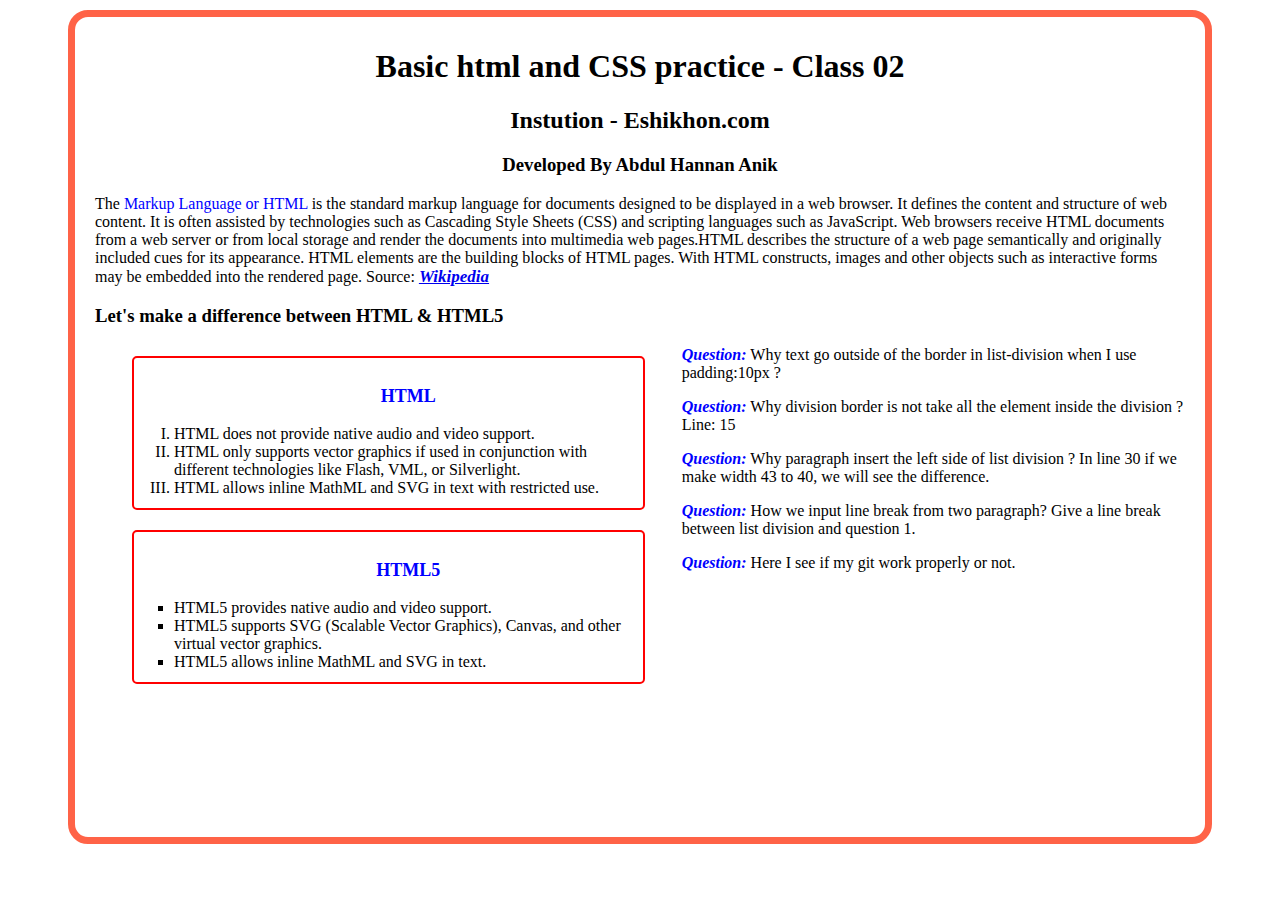
<file: index.html>
<!DOCTYPE html>
<html>
<head>        <!--Header tag. We used this attribute used for style, meta tag and so on. -->
    
    <title>Class 02 Practice</title>           <!--Title tag used for rename the browser Tab bar-->

    <style>             /* CSS code started */ 


        #full-body{
            border: solid tomato 7px;
            border-radius: 20px;
            margin: 10px 60px 10px 60px;
            padding: 10px 20px 10px 20px;
            height: 800px;
        }
        .middle-text{
            text-align: center;
        }

        .highlight{
            color: blue;
        }

        #list-division {
            border: solid red 2px;
            border-radius: 5px;
            margin: 10px 37px;
            padding: 10px 0px 10px 40px;
            width: 43%;   /* Used to define border width */ 
            height: 130px;
            font-family: Verdana;
            float: left;
        }


    </style>           <!--CSS code End-->



</head>
<body>
    <div id="full-body">
        <h1 class="middle-text">Basic html and CSS practice - Class 02</h1>
        <h2 class="middle-text">Instution - Eshikhon.com</h2>
        <h3 class="middle-text">Developed By Abdul Hannan Anik</h3>

        <p style="font-family: verdana;"> The <span class="highlight"> Markup Language or HTML</span> is the standard markup language for documents designed to be displayed in a web browser. It defines the content and structure of web content. It is often assisted by technologies such as Cascading Style Sheets (CSS) and scripting languages such as JavaScript. Web browsers receive HTML documents from a web server or from local storage and render the documents into multimedia web pages.HTML describes the structure of a web page semantically and originally included cues for its appearance. HTML elements are the building blocks of HTML pages. With HTML constructs, images and other objects such as interactive forms may be embedded into the rendered page. Source: <a href="https://en.wikipedia.org/wiki/HTML#:~:text=HTML%20describes%20the%20structure%20of,embedded%20into%20the%20rendered%20page." style="font-style: italic; font-weight: 600; font-size: 17px;">Wikipedia</a></p>
    
            <h3 style="font-family:Verdana;">Let's make a difference between HTML &amp; HTML5</h3>
    
    
            <div>             <!--Division Tag. This division tag used for design the table-->
                <ol id="list-division" style="list-style-type: upper-roman;">
                    <p style="text-align: center; color: blue; font-size: large; font-weight: 600; font-family: Verdana; ">HTML</p>
                    <li>HTML does not provide native audio and video support.</li>
                    <li>HTML only supports vector graphics if used in conjunction with different technologies like Flash, VML, or Silverlight.</li>
                    <li>HTML allows inline MathML and SVG in text with restricted use.</li>
                </ol>
            
    
                <ul id="list-division" style="list-style-type: square;">
                    <p style="text-align: center; color: blue; font-size: large; font-weight: 600; font-family: Verdana; ">HTML5</p>
                    <li>HTML5 provides native audio and video support. </li>
                    <li>HTML5 supports SVG (Scalable Vector Graphics), Canvas, and other virtual vector graphics.</li>
                    <li>HTML5 allows inline MathML and SVG in text.</li>
                </ul>
            </div>
    
            
            <p style="font-family: verdana;"> <span style="font-style: italic; color: blue; font-weight: bold;"> Question:</span> Why text go outside of the border in list-division when I use padding:10px ?</p>
            <p style="font-family: verdana;"> <span style="font-style: italic; color: blue; font-weight: bold;"> Question:</span> Why division border is not take all the element inside the division ? Line: 15</p>
            <p style="font-family: verdana;"> <span style="font-style: italic; color: blue; font-weight: bold;"> Question:</span> Why paragraph insert the left side of list division ? In line 30 if we make width 43 to 40, we will see the difference.</p>
            <p style="font-family: verdana;"> <span style="font-style: italic; color: blue; font-weight: bold;"> Question:</span> How we input line break from two paragraph? Give a line break between list division and question 1.</p>
            <p style="font-family: verdana;"> <span style="font-style: italic; color: blue; font-weight: bold;"> Question:</span> Here I see if my git work properly or not.</p>
    </div>

</body>
</html>
</file>
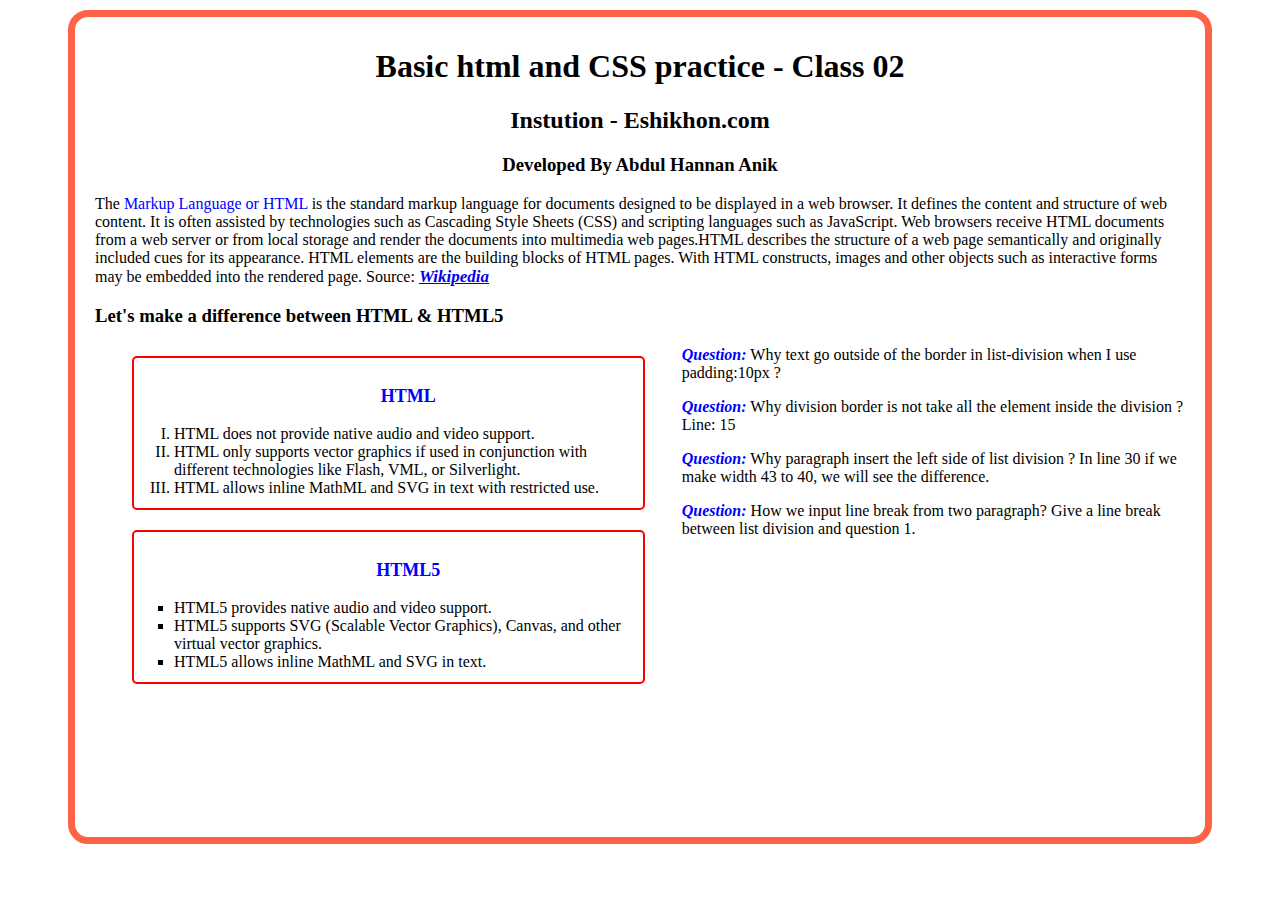
<file: class02.html>
<!DOCTYPE html>
<html>
<head>        <!--Header tag. We used this attribute used for style, meta tag and so on. -->
    
    <title>Class 02 Practice</title>           <!--Title tag used for rename the browser Tab bar-->

    <style>             /* CSS code started */ 


        #full-body{
            border: solid tomato 7px;
            border-radius: 20px;
            margin: 10px 60px 10px 60px;
            padding: 10px 20px 10px 20px;
            height: 800px;
        }
        .middle-text{
            text-align: center;
        }

        .highlight{
            color: blue;
        }

        #list-division {
            border: solid red 2px;
            border-radius: 5px;
            margin: 10px 37px;
            padding: 10px 0px 10px 40px;
            width: 43%;   /* Used to define border width */ 
            height: 130px;
            font-family: Verdana;
            float: left;
        }


    </style>           <!--CSS code End-->



</head>
<body>
    <div id="full-body">
        <h1 class="middle-text">Basic html and CSS practice - Class 02</h1>
        <h2 class="middle-text">Instution - Eshikhon.com</h2>
        <h3 class="middle-text">Developed By Abdul Hannan Anik</h3>

        <p style="font-family: verdana;"> The <span class="highlight"> Markup Language or HTML</span> is the standard markup language for documents designed to be displayed in a web browser. It defines the content and structure of web content. It is often assisted by technologies such as Cascading Style Sheets (CSS) and scripting languages such as JavaScript. Web browsers receive HTML documents from a web server or from local storage and render the documents into multimedia web pages.HTML describes the structure of a web page semantically and originally included cues for its appearance. HTML elements are the building blocks of HTML pages. With HTML constructs, images and other objects such as interactive forms may be embedded into the rendered page. Source: <a href="https://en.wikipedia.org/wiki/HTML#:~:text=HTML%20describes%20the%20structure%20of,embedded%20into%20the%20rendered%20page." style="font-style: italic; font-weight: 600; font-size: 17px;">Wikipedia</a></p>
    
            <h3 style="font-family:Verdana;">Let's make a difference between HTML &amp; HTML5</h3>
    
    
            <div>             <!--Division Tag. This division tag used for design the table-->
                <ol id="list-division" style="list-style-type: upper-roman;">
                    <p style="text-align: center; color: blue; font-size: large; font-weight: 600; font-family: Verdana; ">HTML</p>
                    <li>HTML does not provide native audio and video support.</li>
                    <li>HTML only supports vector graphics if used in conjunction with different technologies like Flash, VML, or Silverlight.</li>
                    <li>HTML allows inline MathML and SVG in text with restricted use.</li>
                </ol>
            
    
                <ul id="list-division" style="list-style-type: square;">
                    <p style="text-align: center; color: blue; font-size: large; font-weight: 600; font-family: Verdana; ">HTML5</p>
                    <li>HTML5 provides native audio and video support. </li>
                    <li>HTML5 supports SVG (Scalable Vector Graphics), Canvas, and other virtual vector graphics.</li>
                    <li>HTML5 allows inline MathML and SVG in text.</li>
                </ul>
            </div>
    
            
            <p style="font-family: verdana;"> <span style="font-style: italic; color: blue; font-weight: bold;"> Question:</span> Why text go outside of the border in list-division when I use padding:10px ?</p>
            <p style="font-family: verdana;"> <span style="font-style: italic; color: blue; font-weight: bold;"> Question:</span> Why division border is not take all the element inside the division ? Line: 15</p>
            <p style="font-family: verdana;"> <span style="font-style: italic; color: blue; font-weight: bold;"> Question:</span> Why paragraph insert the left side of list division ? In line 30 if we make width 43 to 40, we will see the difference.</p>
            <p style="font-family: verdana;"> <span style="font-style: italic; color: blue; font-weight: bold;"> Question:</span> How we input line break from two paragraph? Give a line break between list division and question 1.</p>
            
    </div>

</body>
</html>
</file>
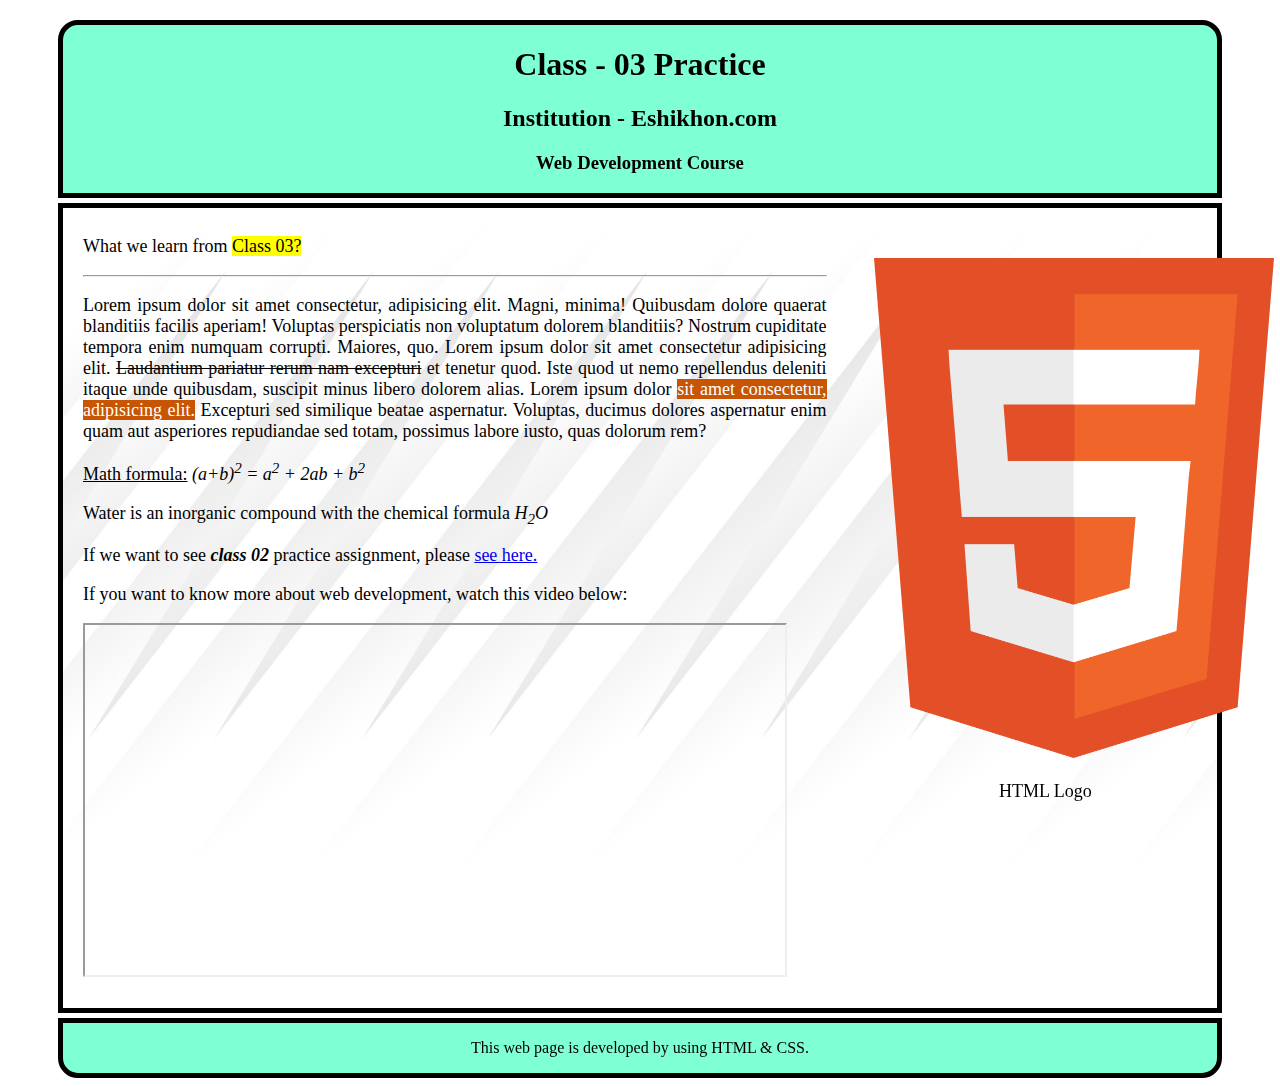
<file: class03.html>
<!DOCTYPE html>
<html lang="en">
<head>
    <title>Class - 03 practice</title>

    <style>
        #header_division{
            background-color: aquamarine;
            text-align: center;
            border: solid 5px black;
            font-family: verdana;
            border-radius: 20px 20px 0px 0px;
            margin: 20px 50px 5px 50px;
        }

        #body_division{
            background-image: url("images/backg.jpg");
            background-repeat: no-repeat;      /**Image no repeat**/
            background-size: cover;
            font-size: 18px;
            border: solid 5px black;
            font-family: verdana;
            margin: 0px 50px 5px 50px;
            height: 800px;
            padding: 0px 0px 0px 10px;
        }

        #footer_division{
            background-color: aquamarine;
            font-family: verdana;
            text-align: center;
            border: solid 5px black;
            border-radius: 0px 0px 20px 20px;
            margin: 0px 50px 0px 50px ;
        }

        #paragraph_division{
            padding: 10px 0px 0px 10px;
            float: left;
            width: 65%;
            text-align: justify;
        }

        #image_division{
            padding-top: 50px;
            float: right;
            width: 30%;
            text-align: center;
        }

        #highlight_attribute{
            background-color: rgb(199, 85, 3);
            color: white;
        }
    </style>




</head>
<body>
    <div id="header_division">
        <h1>Class - 03 Practice</h1>
        <h2>Institution - Eshikhon.com</h2>
        <h3>Web Development Course</h3>
    </div>

    <div id="body_division">
        <div id="paragraph_division">
        <P>What we learn from <mark>Class 03?</mark></P>
        <hr>
        <p>Lorem ipsum dolor sit amet consectetur, adipisicing elit. Magni, minima! Quibusdam dolore quaerat blanditiis facilis aperiam! Voluptas perspiciatis non voluptatum dolorem blanditiis? Nostrum cupiditate tempora enim numquam corrupti. Maiores, quo. Lorem ipsum dolor sit amet consectetur adipisicing elit. <del>Laudantium pariatur rerum nam excepturi</del> et tenetur quod. Iste quod ut nemo repellendus deleniti itaque unde quibusdam, suscipit minus libero dolorem alias. Lorem ipsum dolor <span id="highlight_attribute">sit amet consectetur, adipisicing elit.</span> Excepturi sed similique beatae aspernatur. Voluptas, ducimus dolores aspernatur enim quam aut asperiores repudiandae sed totam, possimus labore iusto, quas dolorum rem? </p>

        <p><ins>Math formula:</ins> <em> (a+b)<sup>2</sup> = a<sup>2</sup> + 2ab + b<sup>2</sup></em></p>
        <p>Water is an inorganic compound with the chemical formula <em>H<sub>2</sub>O</em></p>
        <p>If we want to see <i><strong>class 02</strong></i> practice assignment, please <a href="class02.html" title="Class 02 html code" target="_blank">see here.</a></p>
        <p>If you want to know more about web development, watch this video below:</p>
        <iframe src="https://www.youtube.com/embed/WIM4VfvR-yQ" height="350px" width=" 700px" allowfullscreen></iframe>

        
        </div>

        <div id="image_division">
            <img src="images/html.png" height="500px" width="400px" alt="HTML logo">
            <p style="text-align: center;">HTML Logo</p>
        </div>
    </div>

    <div id="footer_division">
        <p>This web page is developed by using HTML &amp; CSS.</p>

    </div>
</body>
</html>
</file>
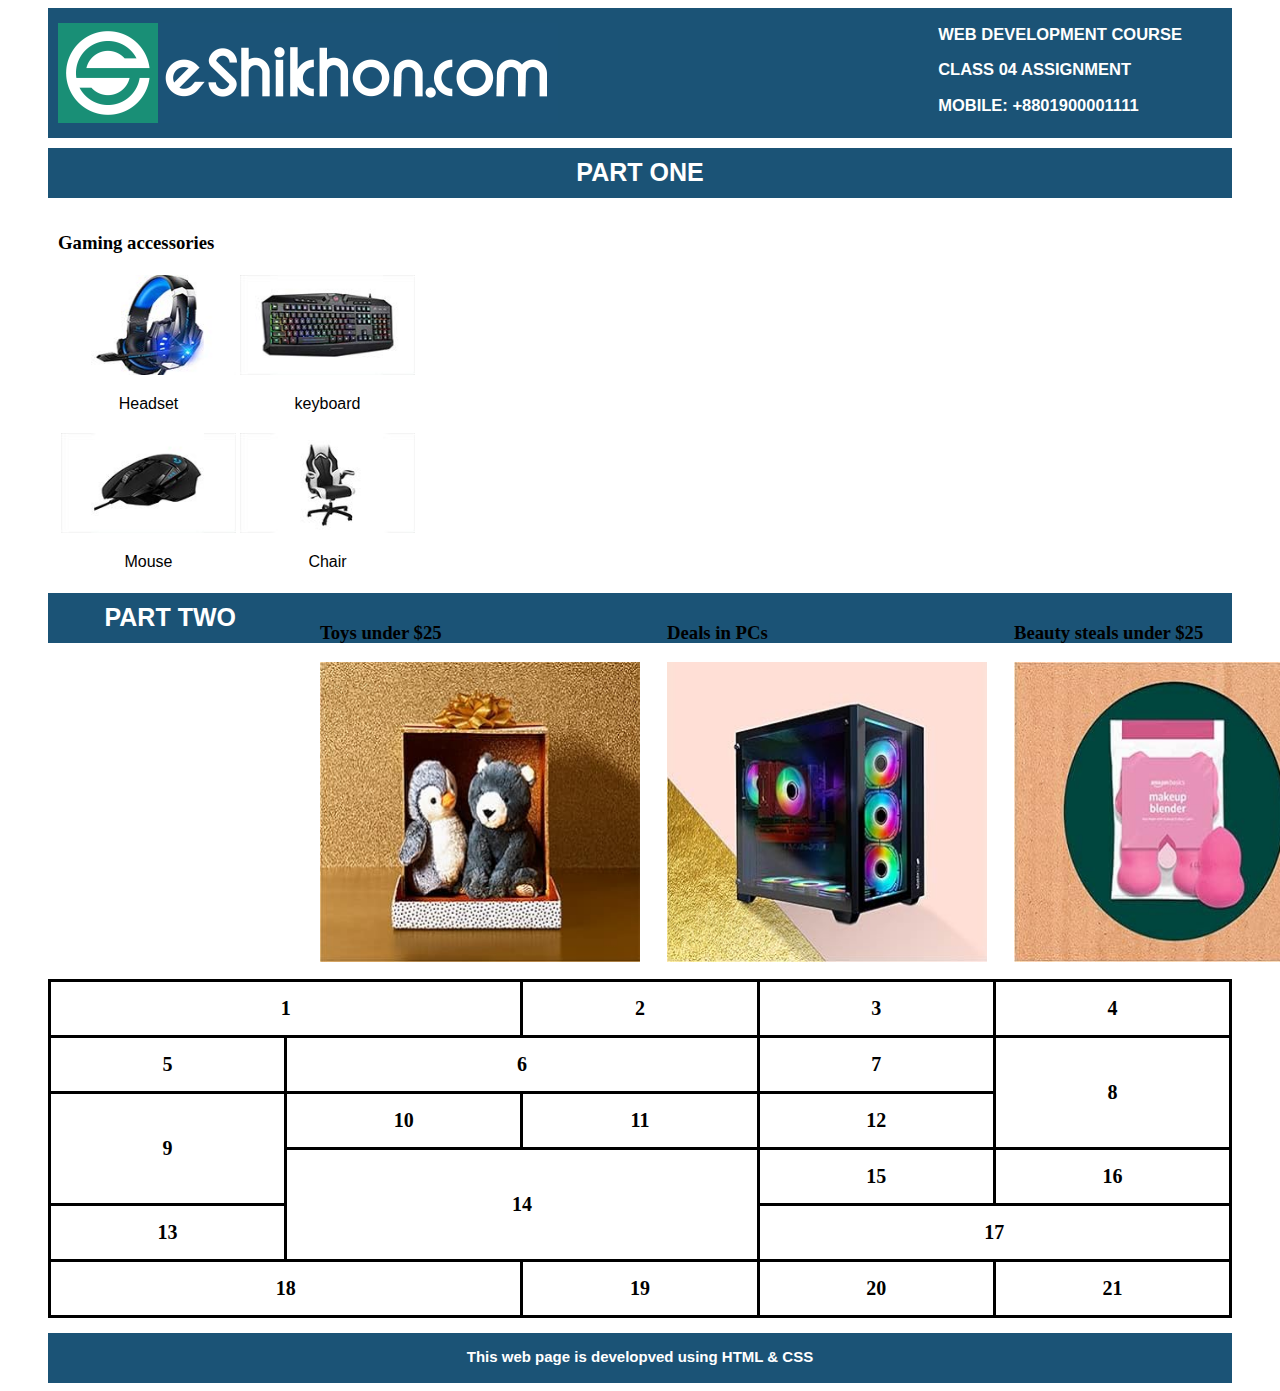
<file: class04.html>
<!DOCTYPE html>
<html lang="en">
<head>
    <title>Class 04 Practice</title>

    <style>
        #header_tag{
            background-color: #1b5376;
            margin: 5px 40px 0px 40px;
            height: 130px;
            color: white;
        }

        #header_left{
            float: left;
            padding: 15px 10px 0px 10px;
        }
        #header_right{
            float: right;
            padding: 0px 50px 0px 10px;
            font-family: Helvetica;
            font-size: 16.5px;
            font-weight: bold;
        }

        .parts{
            background-color: #1b5376;
            height: 50px;
            margin: -15px 40px 0px 40px;
        }

        #table_p1_division{
            margin: 5px 40px 0px 40px;
            height: 380px;
        }


        #table_p2_division{
            margin: 5px 40px 0px 40px;
        }
        .tb_p2, .tr_p2, .td_p2{
            border: solid 3px black;
            border-collapse: collapse;
        }

        .tb_p2{
            width: 100%;
            text-align: center;
            font-size: 20px;
            font-weight: bold;
        }

        .td_p2{
            padding: 15px 0px;
        }
        
        .td_p2:hover{
            background-color: #1b5376;
            color: white;
            font-size: 25px;
        }


        #table_p1_section1{
            height: 370px;
            float: left;
            width: 20%;
            margin: 10px 0px 5px 10px;
        }

        #table_p1_section2{
            height: 370px;
            float: right;
            width: 78%;
            margin: 10px 0px 5px 10px;
            padding: 3px;
        }

        .td_p1_s2{
           padding: 0px 12.5px 5px 12.5px; 
        }

        .td_p1_s2:hover, .td_p1_s1:hover{
            background-color: #1b5376;
            color: white;
        }

    </style>
</head>

<body>
    <header id="header_tag">
        <div id="header_left">
            <img src="images/EShikhon_Logo.png" width="500px" alt="Eshikhon Logo">
        </div>

        <div id="header_right">
            <p>WEB DEVELOPMENT COURSE</p>
            <p>CLASS 04 ASSIGNMENT</p>
            <p>MOBILE: +8801900001111</p>
        </div>
    </header>   

    <div class="parts">
        <p style="font-family: helvetica; color: white; text-align: center; font-size: 25px; font-weight: bold; padding-top: 10px;">PART ONE</p>
    </div>


    <div id="table_p1_division">
        <div id="table_p1_section1">
            <h3>Gaming accessories</h3>
            <table>
                <tr>
                    <td class="td_p1_s1"><img src="images/headset.jpg" alt="Headset" width="175px" height="100px"> <p style="font-family: Helvetica; text-align: center;">Headset</p></td>
                    <td class="td_p1_s1"><img src="images/keyboard.jpg" alt="keyboard" width="175px" height="100px"> <p style="font-family: Helvetica; text-align: center;">keyboard</p></td>
                </tr>

                <tr>
                    <td class="td_p1_s1"><img src="images/mouse.jpg" alt="mouse" width="175px" height="100px"> <p style="font-family: Helvetica; text-align: center;">Mouse</p></td>
                    <td class="td_p1_s1"><img src="images/chair.jpg" alt="chair" width="175px" height="100px"> <p style="font-family: Helvetica; text-align: center;">Chair</p></td>
                </tr>
            </table>
        </div>

        <div id="table_p1_section2">
            <table>
                <tr>
                    <td class="td_p1_s2">
                        <h3>Toys under $25</h3>
                        <img src="images/toys.jpg" alt="Toys" width="320px" height="300px">
                    </td>
                    <td class="td_p1_s2">
                        <h3>Deals in PCs</h3>
                        <img src="images/pc.jpg" alt="pc deals" width="320px" height="300px">
                    </td>
                    <td class="td_p1_s2">
                        <h3>Beauty steals under $25</h3>
                        <img src="images/beauty_product.jpg" alt="Beauty Product" width="320px" height="300px">
                    </td>
                    <td class="td_p1_s2">
                        <h3>Home décor under $50</h3>
                        <img src="images/home_decor.jpg" alt="Home decor" width="320px" height="300px">
                    </td>
                </tr>
            </table>
        </div>
    </div>


    <div class="parts">
        <p style="font-family: helvetica; color: white; text-align: center; font-size: 25px; font-weight: bold; padding-top: 10px;">PART TWO</p>
    </div>


    <div id="table_p2_division">
        <table class="tb_p2">
            <tr class="tr_p2">
                <td class="td_p2" colspan="2">1</td>
                <td class="td_p2">2</td>
                <td class="td_p2">3</td>
                <td class="td_p2">4</td>
            </tr>

            <tr class="tr_p2">
                <td class="td_p2">5</td>
                <td class="td_p2" colspan="2">6</td>
                <td class="td_p2">7</td>
                <td class="td_p2" rowspan="2">8</td>
            </tr>

            <tr class="tr_p2">
                <td class="td_p2" rowspan="2">9</td>
                <td class="td_p2">10</td>
                <td class="td_p2">11</td>
                <td class="td_p2">12</td>
            </tr>

            <tr class="tr_p2">
                <td class="td_p2" colspan="2" rowspan="2">14</td>
                <td class="td_p2">15</td>
                <td class="td_p2">16</td>
            </tr>

            <tr class="tr_p2">
                <td class="td_p2">13</td>
                <td class="td_p2" colspan="2">17</td>
            </tr>
            
            <tr class="tr_p2">
                <td class="td_p2" colspan="2">18</td>
                <td class="td_p2">19</td>
                <td class="td_p2">20</td>
                <td class="td_p2">21</td>
            </tr>
        </table>
    </div>


    <div class="parts" style="margin-top: 10px;">
        <p style="font-family: helvetica; color: white; text-align: center; font-size: 15px; font-weight: bold; padding-top: 15px;">This web page is developved using HTML &amp; CSS</p>
    </div>
    
</body>
</html>
</file>
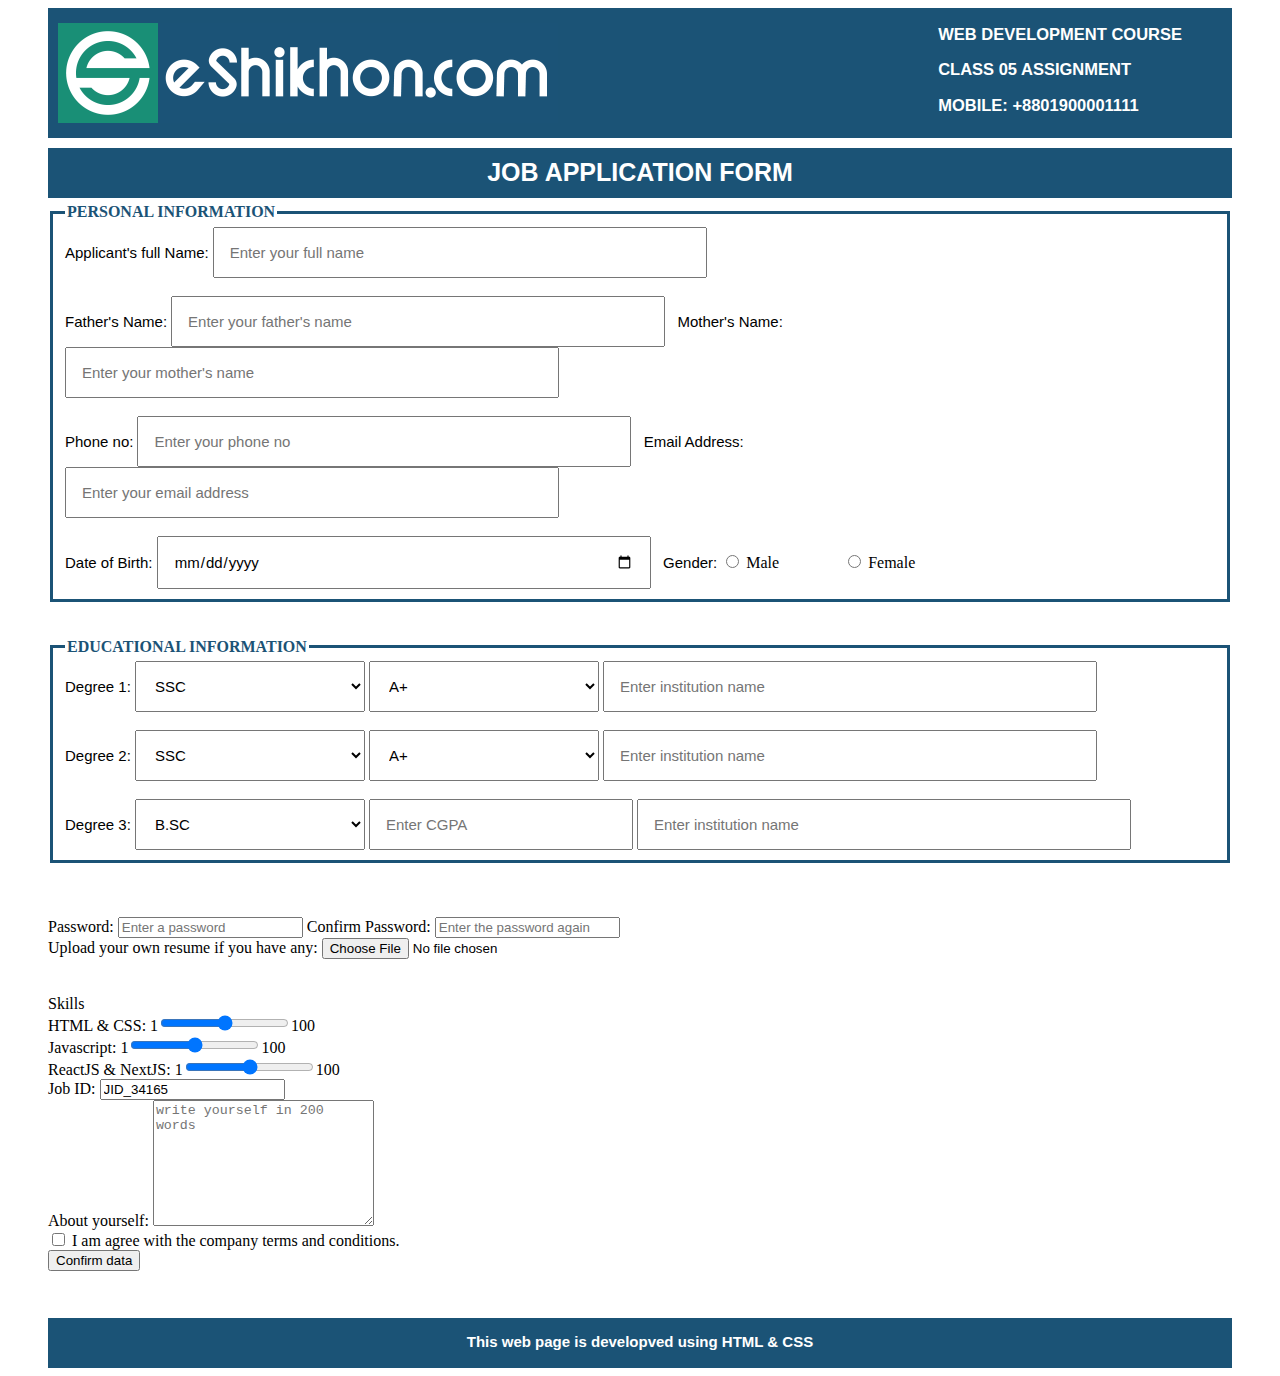
<file: class05.html>
<!DOCTYPE html>
<html lang="en">
<head>
    <title>Class 04 Practice</title>

    <style>
        #header_tag{
            background-color: #1b5376;
            margin: 5px 40px 0px 40px;
            height: 130px;
            color: white;
        }

        #header_left{
            float: left;
            padding: 15px 10px 0px 10px;
        }
        #header_right{
            float: right;
            padding: 0px 50px 0px 10px;
            font-family: Helvetica;
            font-size: 16.5px;
            font-weight: bold;
        }

        .parts{
            background-color: #1b5376;
            height: 50px;
            margin: -15px 40px 0px 40px;
        }

        #form{
            margin: 5px 40px 0px 40px;
            height: 1100px;
        }

        .label_name{
            font-family:Verdana, Geneva, Tahoma, sans-serif;
            font-size: 15px;
        }

        .input_datatext{
            width: 40%;
            padding: 15px;
            font-size: 15px;
            font-family: Verdana, Geneva, Tahoma, sans-serif;
        }

        .input_datatext:focus{
            background-color: rgb(204, 233, 243);
        }

        .dropdown{
            width: 20%;
            padding: 15px;
            font-size: 15px;
            font-family: Verdana, Geneva, Tahoma, sans-serif;
        }

        .dropdown:focus{
            background-color: rgb(204, 233, 243);
        }


    </style>
</head>

<body>
    <header id="header_tag">
        <div id="header_left">
            <img src="images/EShikhon_Logo.png" width="500px" alt="Eshikhon Logo">
        </div>

        <div id="header_right">
            <p>WEB DEVELOPMENT COURSE</p>
            <p>CLASS 05 ASSIGNMENT</p>
            <p>MOBILE: +8801900001111</p>
        </div>
    </header>   

    <div class="parts">
        <p style="font-family: helvetica; color: white; text-align: center; font-size: 25px; font-weight: bold; padding-top: 10px;">JOB APPLICATION FORM</p>
    </div>


    <div id="form">
        <form action="" method="get" autocomplete="on">

            <fieldset style="border: #1b5376 solid 3px;">
                <legend style="font-family: verdana; color: #1b5376; font-weight: bold;">PERSONAL INFORMATION</legend>



            <label class="label_name">Applicant's full Name:</label>
            <input type="text" name="full_name" class="input_datatext" placeholder="Enter your full name" required>
            <br><br>
            <label class="label_name">Father's Name:</label>
            <input type="text" name="father_name" class="input_datatext" placeholder="Enter your father's name">
            <label class="label_name">&nbsp;&nbsp;Mother's Name:</label>
            <input type="text" name="mother_name" class="input_datatext" placeholder="Enter your mother's name">
            <br><br>
            <label class="label_name">Phone no:</label>
            <input type="number" name="phone_no" class="input_datatext" placeholder="Enter your phone no">
            <label class="label_name">&nbsp;&nbsp;Email Address:</label>
            <input type="email" name="email" class="input_datatext" placeholder="Enter your email address">
            <br><br>
            <label class="label_name">Date of Birth: </label>
            <input type="date" name="dob" class="input_datatext">
            <label class="label_name">&nbsp;&nbsp;Gender:</label>
            <input type="radio" name="gender" value="Male"> <span style="font-family: verdana;">Male</span> &nbsp;&nbsp;&nbsp;&nbsp;&nbsp;&nbsp;&nbsp;&nbsp;&nbsp;&nbsp;&nbsp;&nbsp;&nbsp;&nbsp;
            <input type="radio" name="gender" value="Female"> <span style="font-family: verdana;">Female</span>

            </fieldset>


            <br><br>
            <fieldset style="border: #1b5376 solid 3px;">
                <legend style="font-family: verdana; color: #1b5376; font-weight: bold;">EDUCATIONAL INFORMATION</legend>

                <label class="label_name">Degree 1:</label>
            <select name="ssc_hsc" class="dropdown">
                <option value="ssc">SSC</option>
                <option value="hsc">HSC</option>
            </select>
            <select name="grade" class="dropdown">
                <option value="a_plus">A+</option>
                <option value="just_a">A</option>
                <option value="a_minus">A-</option>
            </select>
            <input type="text" placeholder="Enter institution name" class="input_datatext">

            <br><br>

            <label class="label_name">Degree 2:</label>
            <select name="ssc_hsc1" class="dropdown">
                <option value="ssc">SSC</option>
                <option value="hsc">HSC</option>
            </select>
            <select name="grade1" class="dropdown">
                <option value="a_plus">A+</option>
                <option value="just_a">A</option>
                <option value="a_minus">A-</option>
            </select>
            <input type="text" placeholder="Enter institution name" class="input_datatext">
            <br><br>

            <label class="label_name">Degree 3:</label>
            <select name="bsc" class="dropdown">
                <option value="bsc">B.SC</option>
            </select>

            <input type="text" placeholder="Enter CGPA" class="dropdown">
            <input type="text" placeholder="Enter institution name" class="input_datatext">

            </fieldset>
            
            <br>
            
            <br>
            
            <br>
            <label>Password:</label>
            <input type="password" name="password" placeholder="Enter a password">
            <label>Confirm Password:</label>
            <input type="password" name="c_password" placeholder="Enter the password again">
            <br>
            <label>Upload your own resume if you have any:</label>
            <input type="file" name="resume_file">
            <br>
            

            <br>
            

            <br>
            <label>Skills</label>
            <br>
            <label>HTML &amp; CSS:</label>
            1<input type="range" name="html_s" min="1" max="100">100
            <br>
            <label>Javascript:</label>
            1<input type="range" name="javascript_s" min="1" max="100">100 
            <br>
            <label>ReactJS &amp; NextJS:</label>
            1<input type="range" name="reactjs_s" min="1" max="100">100

            <br>
            <label>Job ID:</label>
            <input type="text" name="job_id" value="JID_34165" readonly>

            <br>
            <label>About yourself:</label>
            <textarea name="aboutyourself" placeholder="write yourself in 200 words" id="" cols="25" rows="8"></textarea>
            <br>
            <input type="checkbox" name="ckbox">
            <label>I am agree with the company terms and conditions.</label>

            <br>
            <input type="submit" name="sbtn" value="Confirm data">
        </form>
    </div>



    <div class="parts" style="margin-top: 10px;">
        <p style="font-family: helvetica; color: white; text-align: center; font-size: 15px; font-weight: bold; padding-top: 15px;">This web page is developved using HTML &amp; CSS</p>
    </div>
    
</body>
</html>
</file>
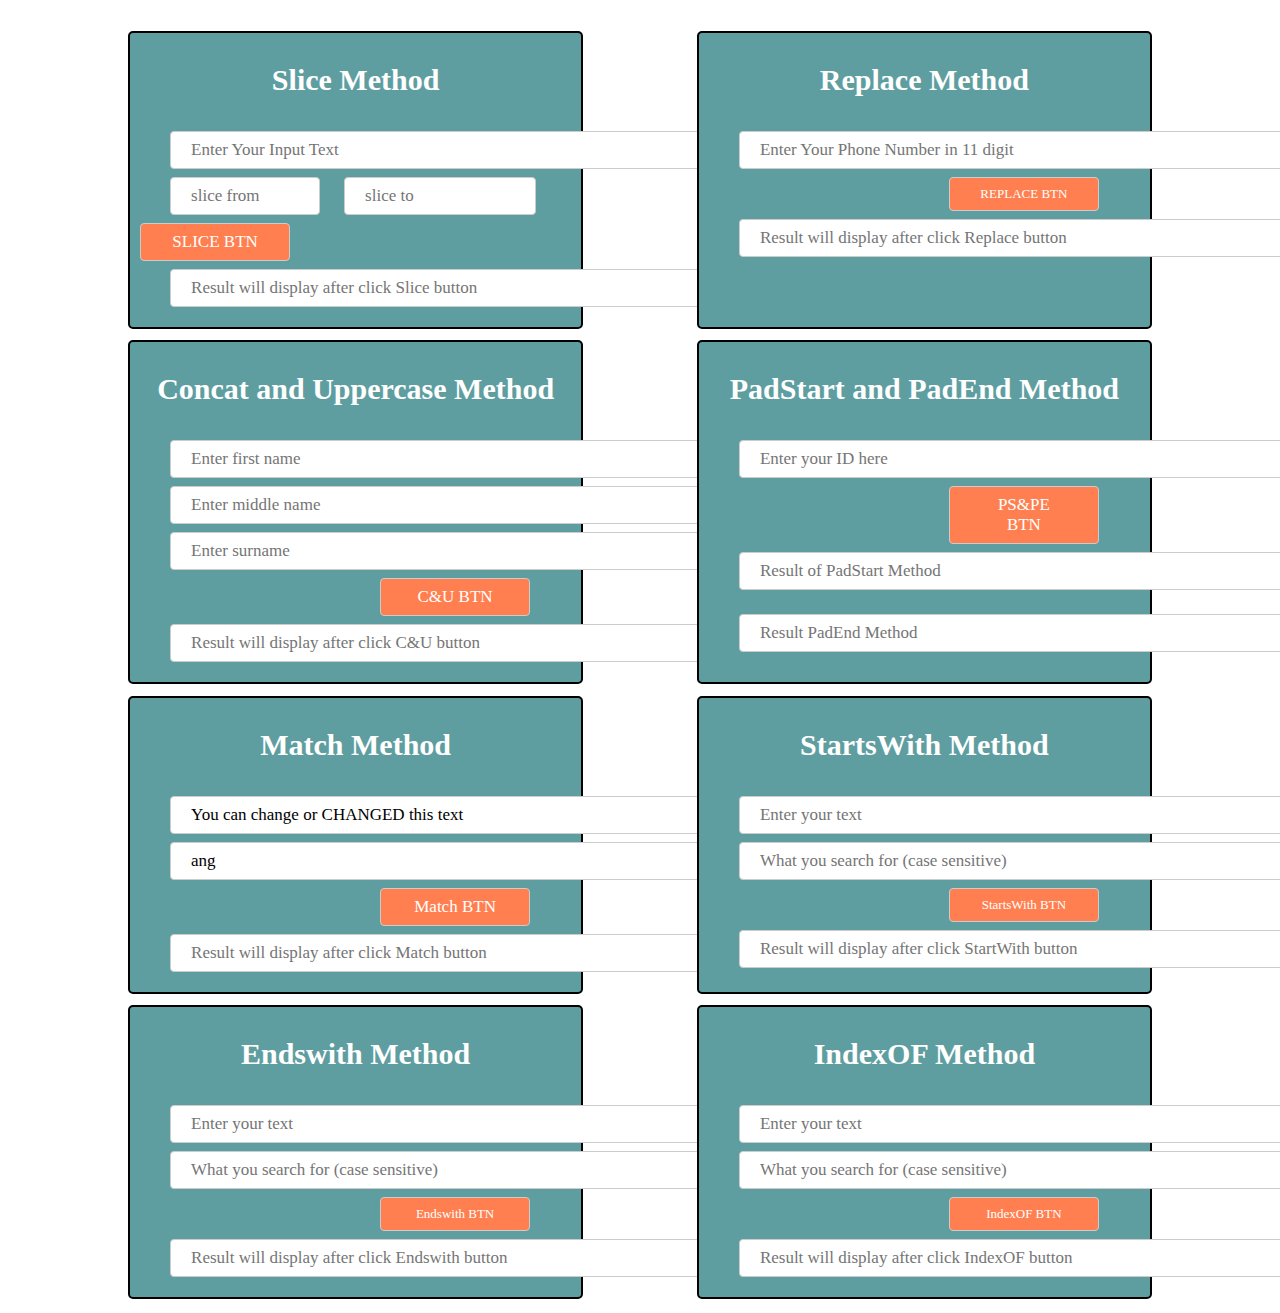
<file: class12.html>
<!DOCTYPE html>
<html lang="en">
<head>
    <meta charset="UTF-8">
    <meta name="viewport" content="width=device-width, initial-scale=1.0">
    <title>Class 12 Assignment</title>
    <style>
        #full_section{
            display: grid;
            grid-template-columns: repeat(2, 45%);
            justify-content: center;
            margin-top: 2%;
            
        }
        .all_methods{
            background-color: cadetblue;
            border: 2px solid black;
            border-radius: 5px;
            margin: 1% 10%;
            color: white;
        }
        .data_input{
            width: 600px;
            font-family: Cambria;
            font-size: 17px;
            padding: 8px 20px;
            margin: 4px 40px;
            border: 1px solid #ccc;
            border-radius: 4px;
            box-sizing: border-box;
        }

        .slice_from{
            width: 150px;
            font-family: Cambria;
            font-size: 17px;
            padding: 8px 20px;
            margin: 4px 10px 4px 40px;
            border: 1px solid #ccc;
            border-radius: 4px;
            box-sizing: border-box;
        }

        .slice_to{
            width: 150px;
            font-family: Cambria;
            font-size: 17px;
            padding: 8px 20px;
            margin: 4px 10px 4px 10px;
            border: 1px solid #ccc;
            border-radius: 4px;
            
        }

        .result_btn{
            width: 150px;
            font-family: Cambria;
            font-size: 17px;
            padding: 8px 30px 8px 30px;
            margin: 4px 40px 4px 10px;
            border: 1px solid #ccc;
            border-radius: 4px;
            background-color: coral;
            color: white; 
        }

        .result_input{
            width: 600px;
            font-family: Cambria;
            font-size: 17px;
            padding: 8px 20px;
            margin: 4px 40px 20px 40px;
            border: 1px solid #ccc;
            border-radius: 4px;
            box-sizing: border-box;
        }

    </style>

</head>
<body>
    <section id="full_section">


<!--Slice Method Start-->
        <div class="all_methods">
            <h3 style="text-align: center; font-size: 30px; font-family: Cambria;">Slice Method</h3>
            <input type="text" name="" class="data_input" id="data_input" placeholder="Enter Your Input Text">
            <input type="text" name="" class="slice_from" id="slice_from" placeholder="slice from">
            <input type="text" name="" class="slice_to" id="slice_to" placeholder="slice to">
            <button onclick="result()" class="result_btn" id="btn">SLICE BTN</button>
            <input type="text" name="" class="result_input" id="result" placeholder="Result will display after click Slice button" readonly>


            <script>
                function result(){
                    let d_input = document.getElementById("data_input").value;
                    let s_from = document.getElementById("slice_from").value;
                    let s_to = document.getElementById("slice_to").value;

                    document.getElementById("result").value = d_input.slice(s_from, s_to);
                }
            </script>
        </div>
<!--Slice Method End-->


<!--Replace Method Start-->

        <div class="all_methods">
            <h3 style="text-align: center; font-size: 30px; font-family: Cambria;">Replace Method</h3>
            <input type="number" name="" class="data_input" id="data_input1" placeholder="Enter Your Phone Number in 11 digit">
            <button style="margin-left: 250px; font-size: 13px;" onclick="result1()" class="result_btn" id="btn1">REPLACE BTN</button>
            <input type="text" name="" class="result_input" id="result1" placeholder="Result will display after click Replace button" readonly>

            <script>
                function result1(){
                    let d1_input = document.getElementById("data_input1").value;
                    document.getElementById("result1").value = d1_input.replace(d1_input, "+88 "+d1_input+ "    - Bangladesh Phone Number");
                }
            </script>
        </div>
<!--Replace Method End-->


<!--Concat and uppercase Method Start-->
        <div class="all_methods">
            <h3 style="text-align: center; font-size: 30px; font-family: Cambria;">Concat and Uppercase Method</h3>
            <input type="text" name="" class="data_input" id="data_input2" placeholder="Enter first name">
            <input type="text" name="" class="data_input" id="data_input3" placeholder="Enter middle name">
            <input type="text" name="" class="data_input" id="data_input4" placeholder="Enter surname">
            <button style="margin-left: 250px;" onclick="result2()" class="result_btn" id="btn2">C&U BTN</button>
            <input type="text" name="" class="result_input" id="result2" placeholder="Result will display after click C&U button" readonly>

            <script>
                function result2(){
                    let d2_input = document.getElementById("data_input2").value;
                    let d3_input = document.getElementById("data_input3").value;
                    let d4_input = document.getElementById("data_input4").value;

                    document.getElementById("result2").value = (d2_input.concat(" " + d3_input + " ").concat(d4_input + " ")).toUpperCase();
                }
            </script>
        </div>
<!--Concat and uppercase Method end-->


<!--PadStart and PadEnd Method Start-->
        <div class="all_methods">
            <h3 style="text-align: center; font-size: 30px; font-family: Cambria;">PadStart and PadEnd Method</h3>
            <input type="text" name="" class="data_input" maxlength="5" id="data_input5" placeholder="Enter your ID here">
            <button style="margin-left: 250px;" onclick="result3()" class="result_btn" id="btn3">PS&PE BTN</button>
            <input type="text" name="" class="result_input" id="result3" placeholder="Result of PadStart Method" readonly>
            <input type="text" name="" class="result_input" id="result4" placeholder="Result PadEnd Method" readonly>

            <script>
                function result3(){
                    let d5_input = document.getElementById("data_input5").value;

                    document.getElementById("result3").value = d5_input.padStart(8, "0") +"         - PadStart Method";
                    document.getElementById("result4").value = d5_input.padEnd(8, "0") +"         - PadEnd Method";
                }
            </script>
        </div>
<!--PadStart and PadEnd Method End-->


<!--Match Method Start-->
        <div class="all_methods">
            <h3 style="text-align: center; font-size: 30px; font-family: Cambria;">Match Method</h3>
            <input type="text" name="" class="data_input" id="data_input6" placeholder="Enter your text" value="You can change or CHANGED this text">
            <input type="text" name="" class="data_input" id="data_input7" placeholder="What you search for" value="ang" readonly>
            <button style="margin-left: 250px;" onclick="result4()" class="result_btn" id="btn4">Match BTN</button>
            <input type="text" name="" class="result_input" id="result5" placeholder="Result will display after click Match button" readonly>

            <script>
                function result4(){
                    let d6_input = document.getElementById("data_input6").value;
                    let d7_input = document.getElementById("data_input7").value;

                    document.getElementById("result5").value = d6_input.match(/ang/ig);
                }
            </script>
        </div>
<!--Match Method End-->


<!--StartsWith Method Start-->
<div class="all_methods">
    <h3 style="text-align: center; font-size: 30px; font-family: Cambria;">StartsWith Method</h3>
    <input type="text" name="" class="data_input" id="data_input8" placeholder="Enter your text">
    <input type="text" name="" class="data_input" id="data_input9" placeholder="What you search for (case sensitive)">
    <button style="margin-left: 250px; font-size: 13px;" onclick="result6()" class="result_btn" id="btn4">StartsWith BTN</button>
    <input type="text" name="" class="result_input" id="result6" placeholder="Result will display after click StartWith button" readonly>

    <script>
        
        function result6(){
            let d8_input = document.getElementById("data_input8").value;
            let d9_input = document.getElementById("data_input9").value;

            document.getElementById("result6").value = d8_input.startsWith(d9_input);
        }
    </script>
</div>
<!--StartsWith Method End-->


<!--Endswith Method Start-->
<div class="all_methods">
    <h3 style="text-align: center; font-size: 30px; font-family: Cambria;">Endswith Method</h3>
    <input type="text" name="" class="data_input" id="data_input10" placeholder="Enter your text">
    <input type="text" name="" class="data_input" id="data_input11" placeholder="What you search for (case sensitive)">
    <button style="margin-left: 250px; font-size: 13px;" onclick="result7()" class="result_btn" id="btn4">Endswith BTN</button>
    <input type="text" name="" class="result_input" id="result7" placeholder="Result will display after click Endswith button" readonly>

    <script>
        
        function result7(){
            let d10_input = document.getElementById("data_input10").value;
            let d11_input = document.getElementById("data_input11").value;

            document.getElementById("result7").value = d10_input.endsWith(d11_input);
        }
    </script>
</div>
<!--Endswith Method End-->



<!--IndexOF Method Start-->
<div class="all_methods">
    <h3 style="text-align: center; font-size: 30px; font-family: Cambria;">IndexOF Method</h3>
    <input type="text" name="" class="data_input" id="data_input12" placeholder="Enter your text">
    <input type="text" name="" class="data_input" id="data_input13" placeholder="What you search for (case sensitive)">
    <button style="margin-left: 250px; font-size: 13px;" onclick="result8()" class="result_btn" id="btn4">IndexOF BTN</button>
    <input type="text" name="" class="result_input" id="result8" placeholder="Result will display after click IndexOF button" readonly>

    <script>
        
        function result8(){
            let d12_input = document.getElementById("data_input12").value;
            let d13_input = document.getElementById("data_input13").value;

            document.getElementById("result8").value = d12_input.indexOf(d13_input);
        }
    </script>
</div>
<!--IndexOF Method End-->

    </section>
</body>
</html>
</file>
